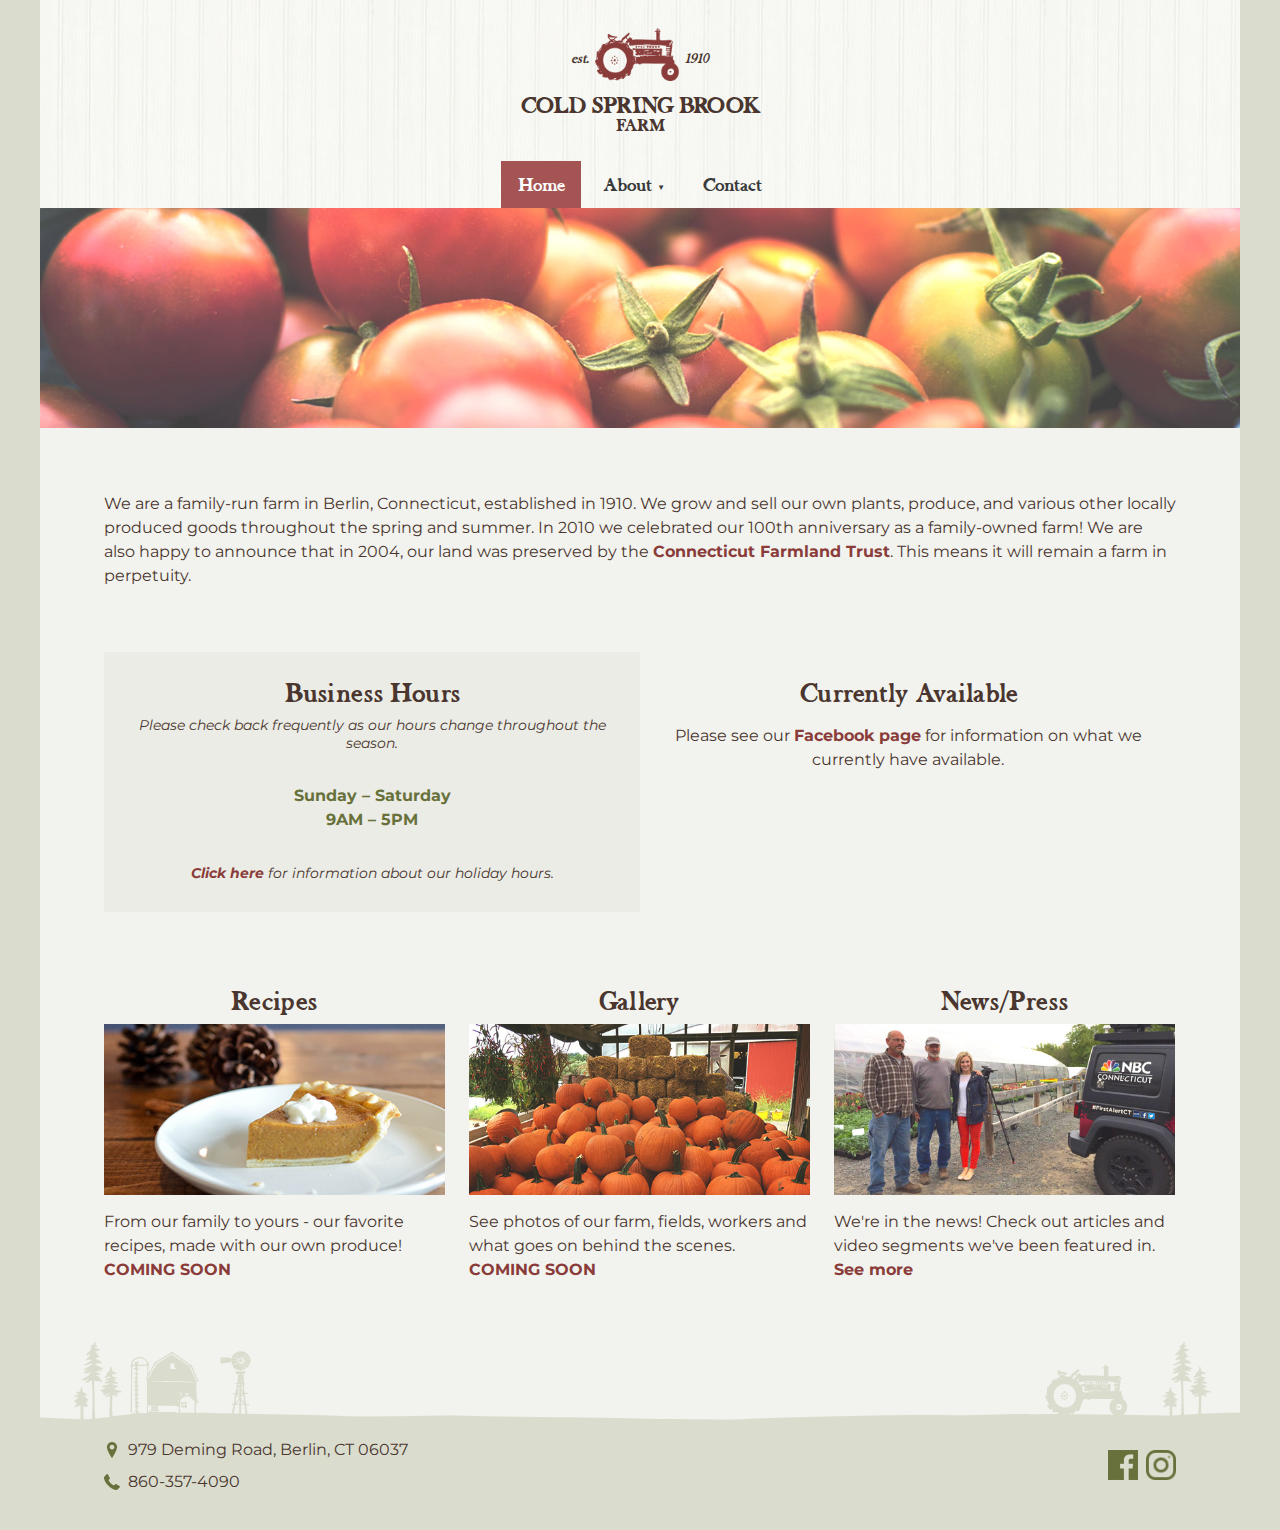
<file: index.html>
<!DOCTYPE html>
<html lang="en">
<head>
	<meta charset="UTF-8">
	<title>Cold Spring Brook Farm, Inc.</title>
	<meta name="description" content="Family-run farm in Berlin, Connecticut">
	<meta name="viewport" content="width=device-width, initial-scale=1">
	<link href="https://fonts.googleapis.com/css?family=Montserrat" rel="stylesheet">
	<link rel="stylesheet" href="css/styles.css">
	<script src="js/script.js"></script>
</head>

<body class="home">
	<header>
		<span class="logo">
			<a href="index.html">
				<span class="est">est.</span>
				<img src="images/layout/tractor.png" alt="Cold Spring Brook Farm Logo">
				<span class="est">1910</span><br>
				<span class="name">Cold Spring Brook</span><br>
				<span class="subtext">Farm</span>
			</a>
		</span>
		<nav>
			<ul id="navMenu" class="nav">
				<li class="active"><a href="index.html">Home</a></li>
				<li class="dropmenu"><a href="#">About <span class="arrow-down">&#9660;</span></a>
					<ul id="dropAbout" class="dropdown">
						<li><a href="about/farm.html">Our Farm</a></li>
						<!--<li><a href="about/growing-process.html">Our Growing Process</a></li>-->
						<!--<li><a href="about/partners.html">Our Partners</a></li>-->
						<li><a href="about/news-press.html">News/Press</a></li>
				   </ul>
				</li>
				<!--<li class="dropmenu"><a href="#">What We Sell <span class="arrow-down">&#9660;</span></a>-->
					<!--<ul id="dropSell" class="dropdown">-->
						<!--<li><a href="what-we-sell/produce.html">Produce</a></li>-->
						<!--<li><a href="what-we-sell/flowers.html">Flowers</a></li>-->
						<!--<li><a href="what-we-sell/specialty-items.html">Specialty Items</a></li>-->
						<!--<li><a href="what-we-sell/gift-certificates.html">Gift Certificates</a></li>-->
				   <!--</ul>-->
				<!--</li>-->
				<!--<li class="dropmenu"><a href="#">Farm To Fork <span class="arrow-down">&#9660;</span></a>
					<ul id="dropFork" class="dropdown">
						<li><a href="farm-to-fork/recipes.html">Recipes</a></li>
						<li><a href="farm-to-fork/how-to-prepare.html">How to Prepare Produce</a></li>
						<li><a href="farm-to-fork/growing-tips.html">Growing Tips</a></li>
				   </ul>
				</li>-->
				<!--<li><a href="gallery.html">Gallery</a></li>-->
				<li><a href="contact.html">Contact</a></li>
			</ul>
			<a href="javascript:void(0);" id="responsive-icon" class="responsive-icon" onclick="responsiveMenu()">&#9776;</a>
		</nav>
	</header>
	
	<article class="hero-home"></article>
	<main>
		<article class="intro">We are a family-run farm in Berlin, Connecticut, established in 1910. We grow and sell our own plants, produce, and various other locally produced goods throughout the spring and summer. In 2010 we celebrated our 100th anniversary as a family-owned farm! We are also happy to announce that in 2004, our land was preserved by the <a href="http://www.ctfarmland.org/" target="_blank">Connecticut Farmland Trust</a>. This means it will remain a farm in perpetuity.
		<br>
		<!--<p style="font-weight: bold; color: crimson; text-align: center;"><strong style="border-bottom: 1px solid crimson; padding: 0 5em .25em; display: block; margin-bottom: .35em;">ATTENTION</strong>
			We will be closing full time operations on Sunday, October 4th. There will be a limited amount of product available for several weeks after our closing date. Therefore, we intend to open on a part time basis as we see fit. This part time basis will likely include Saturday and Sunday. Please refer to the list of produce below to see what we plan to have available after we close. Thanks!</p>-->
		</article>
		
		<article class="hours-avail">
			<section class="bus-hours">
				<h2>Business Hours</h2>
				<p class="note">Please check back frequently as our hours change throughout the season.</p>
				<p class="hours-open">Sunday – Saturday<br>
				9AM – 5PM</p>
				<!--<p class="hours-closed">CLOSED FOR THE SEASON</p>
				<p>Thank you for your patronage! Please check back soon for our 2020 opening date!</p>-->
				<p class="note"><a href="contact.html">Click here</a> for information about our <span class="nowrap">holiday hours.</span></p>
			</section>
			
			
			<section class="avail">
				<h2>Currently Available</h2>
				<!--<p class="note">as of 9/29/2020</p>-->
				<p>Please see our <a href="https://www.facebook.com/ColdSpringBrookFarmInc/" target="_blank">Facebook page</a> for information on what we currently have available.</p>
				
				<!--<div class="list">
					<ul class="avail-list">
						<li>Apples*</li>
						<li>Beets</li>
						<li>Cabbage</li>
						<li>Cherry Tomatoes</li>
						<li>Collard Greens</li>
						<li>Garlic</li>
					</ul>
					<ul class="avail-list">
						<li>Kale</li>
						<li>Leeks</li>
						<li>Lettuce</li>
						<li>Onions</li>
						<li>Parsley</li>
						<li>Pickling Cucumbers</li>
					</ul>
					<ul class="avail-list">
						<li>Potatoes</li>
						<li>Pumpkins</li>
						<li>Swiss chard</li>
						<li>Tomatoes (hopefully!)</li>
						<li>Winter Squash</li>
					</ul>
				</div>
				<p class="disclaimer">* = locally grown/produced</p>-->
			</section>
		</article>
		
		
		<article class="pillars">
			<section class="first">
				<h2>Recipes</h2>
				<!--<a href="#">--><img src="images/home/recipes.jpg" alt="Recipes"><!--</a>-->
				<p>From our family to yours - our favorite recipes, made with our own produce!
				<br>
				<a href="#">COMING SOON</a></p>
			</section>
			<section class="second">
				<h2>Gallery</h2>
				<!--<a href="gallery.html">--><img src="images/home/gallery.jpg" alt="Gallery"><!--</a>-->
				<p>See photos of our farm, fields, workers and what goes on behind the scenes.
				<br>
				<a href="#">COMING SOON</a></p>
			</section>
			<section class="third">
				<h2>News/Press</h2>
				<a href="about/news-press.html"><img src="images/home/news-press.jpg" alt="News/Press"></a>
				<p>We're in the news! Check out articles and video segments we've been featured in.<br>
				<a href="about/news-press.html">See more</a></p>
			</section>
		</article>
		
	</main>
	<footer>
		<section class="contact">
			<p><a href="contact.html"><img class="pin" src="images/layout/pin.png" alt="location"> 979 Deming Road, Berlin, CT 06037</a></p>
			<p><a href="tel:860-357-4090"><img class="phone" src="images/layout/phone.png" alt="phone"> 860-357-4090</a></p>
		</section>
		<section class="social">
			<a href="https://www.facebook.com/ColdSpringBrookFarmInc/" target="_blank"><img src="images/layout/fb.png" alt="Facebook"></a><a href="https://www.instagram.com/ColdSpringBrookFarm/" target="_blank"><img src="images/layout/ig.png" alt="Instagram"></a>
		</section>
	</footer>
	
</body>
</html>
</file>
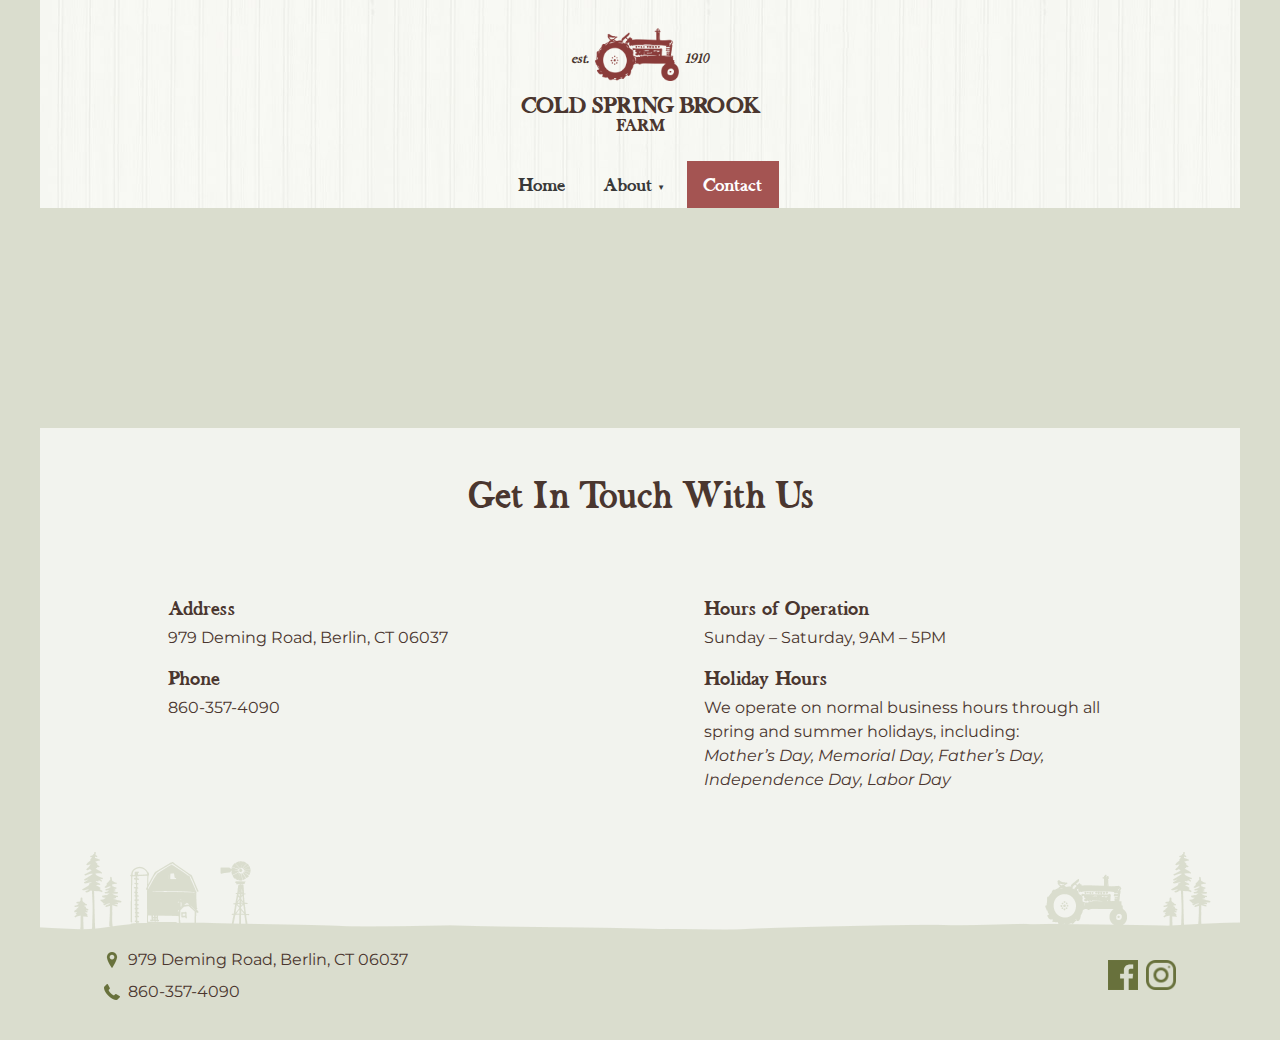
<file: contact.html>
<!DOCTYPE html>
<html lang="en">
<head>
	<meta charset="UTF-8">
	<title>Contact | Cold Spring Brook Farm, Inc.</title>
	<meta name="description" content="Contact Cold Spring Brook Farm">
	<meta name="viewport" content="width=device-width, initial-scale=1">
	<link href="https://fonts.googleapis.com/css?family=Montserrat" rel="stylesheet">
	<link rel="stylesheet" href="css/styles.css">
	<script src="js/script.js"></script>
</head>

<body class="contact">
	<header>
		<span class="logo">
			<a href="index.html">
				<span class="est">est.</span>
				<img src="images/layout/tractor.png" alt="Cold Spring Brook Farm Logo">
				<span class="est">1910</span><br>
				<span class="name">Cold Spring Brook</span><br>
				<span class="subtext">Farm</span>
			</a>
		</span>
		<nav>
			<ul id="navMenu" class="nav">
				<li><a href="index.html">Home</a></li>
				<li class="dropmenu"><a href="#">About <span class="arrow-down">&#9660;</span></a>
					<ul id="dropAbout" class="dropdown">
						<li><a href="about/farm.html">Our Farm</a></li>
						<!--<li><a href="about/growing-process.html">Our Growing Process</a></li>-->
						<!--<li><a href="about/partners.html">Our Partners</a></li>-->
						<li><a href="about/news-press.html">News/Press</a></li>
				   </ul>
				</li>
				<!--<li class="dropmenu"><a href="#">What We Sell <span class="arrow-down">&#9660;</span></a>-->
					<!--<ul id="dropSell" class="dropdown">-->
						<!--<li><a href="what-we-sell/produce.html">Produce</a></li>-->
						<!--<li><a href="what-we-sell/flowers.html">Flowers</a></li>-->
						<!--<li><a href="what-we-sell/specialty-items.html">Specialty Items</a></li>-->
						<!--<li><a href="what-we-sell/gift-certificates.html">Gift Certificates</a></li>-->
				   <!--</ul>-->
				<!--</li>-->
				<!--<li class="dropmenu"><a href="#">Farm To Fork <span class="arrow-down">&#9660;</span></a>
					<ul id="dropFork" class="dropdown">
						<li><a href="farm-to-fork/recipes.html">Recipes</a></li>
						<li><a href="farm-to-fork/how-to-prepare.html">How to Prepare Produce</a></li>
						<li><a href="farm-to-fork/growing-tips.html">Growing Tips</a></li>
				   </ul>
				</li>-->
				<!--<li><a href="gallery.html">Gallery</a></li>-->
				<li class="active"><a href="contact.html">Contact</a></li>
			</ul>
			<a href="javascript:void(0);" id="responsive-icon" class="responsive-icon" onclick="responsiveMenu()">&#9776;</a>
		</nav>
	</header>
	
	<article class="hero-contact">
		<iframe class="map" src="https://www.google.com/maps/embed?pb=!1m18!1m12!1m3!1d2981.382040351873!2d-72.72001258410619!3d41.647486979241016!2m3!1f0!2f0!3f0!3m2!1i1024!2i768!4f13.1!3m3!1m2!1s0x89e7b336c32dcd8b%3A0x20a41c608f488819!2s979+Deming+Rd%2C+Berlin%2C+CT+06037!5e0!3m2!1sen!2sus!4v1540688004526" style="border:0" allowfullscreen></iframe>
	</article>
	
	<main>
		<article class="intro"><h1>Get In Touch With Us</h1></article>
		
		<article class="contact">
			<section class="info">
				<h3>Address</h3>
				<p>979 Deming Road, Berlin, CT 06037</p>
				
				<h3>Phone</h3>
				<p>860-357-4090</p>
			</section>
			
			
			<section class="info">
				<h3>Hours of Operation</h3>
				<!--<p>We are currently <strong>closed</strong> for the season.</p>-->
				<p>Sunday – Saturday, 9AM – 5PM</p>
				
				<h3>Holiday Hours</h3>
				<p>We operate on normal business hours through all spring and summer holidays, including:<br>
				<span class="holidays">Mother’s Day, Memorial Day, Father’s Day, Independence Day, Labor Day</span></p>
			</section>
			
			
			<!--
			<section class="form">
				<h3>Send us a message!</h3>
				
				<form action='contact.php' method='post'>   
					<input name="name" placeholder="Name*" type="text" id="name">
					<input name="email" placeholder="E-mail*" type="email" id="email">
					<textarea name="message" placeholder="Message" class="forms" id="message"></textarea>
					<input type="submit" class="" value="Send">
				</form>
			</section>
			-->
			
		</article>
		
	</main>
	<footer>
		<section class="contact">
			<p><a href="contact.html"><img class="pin" src="images/layout/pin.png" alt="location"> 979 Deming Road, Berlin, CT 06037</a></p>
			<p><a href="tel:860-357-4090"><img class="phone" src="images/layout/phone.png" alt="phone"> 860-357-4090</a></p>
		</section>
		<section class="social">
			<a href="https://www.facebook.com/ColdSpringBrookFarmInc/" target="_blank"><img src="images/layout/fb.png" alt="Facebook"></a><a href="https://www.instagram.com/ColdSpringBrookFarm/" target="_blank"><img src="images/layout/ig.png" alt="Instagram"></a>
		</section>
	</footer>	
</body>
</html>
</file>
<file: css/styles.css>
@charset "UTF-8";
/* CSS Document */

/*
This CSS resource incorporates links to font software which is the valuable copyrighted property of Monotype and/or its suppliers. You may not attempt to copy, install, redistribute, convert, modify or reverse engineer this font software. Please contact Monotype with any questions regarding Web Fonts: http://www.fonts.com
*/

/* Reset Styles */
html, body, div, span, applet, object, iframe,
h1, h2, h3, h4, h5, h6, p, blockquote, pre,
a, abbr, acronym, address, big, cite, code,
del, dfn, em, img, ins, kbd, q, s, samp,
small, strike, strong, sub, sup, tt, var,
b, u, i, center,
dl, dt, dd, ol, ul, li,
fieldset, form, label, legend,
table, caption, tbody, tfoot, thead, tr, th, td,
article, aside, canvas, details, embed, 
figure, figcaption, footer, header, hgroup, 
menu, nav, output, ruby, section, summary,
time, mark, audio, video {
	margin: 0;
	padding: 0;
	border: 0;
	font-size: 100%;
	font: inherit;
	vertical-align: baseline;
}
article, aside, details, figcaption, figure,
footer, header, hgroup, menu, nav, section { 
    display:block;
}

@font-face{
	font-family:"Farmhouse W05 Regular";
	src:url("../fonts/776f4199-b33a-4548-92fe-d079549097b0.eot?#iefix");
	src:url("../fonts/776f4199-b33a-4548-92fe-d079549097b0.eot?#iefix") format("eot"),
		url("../fonts/ce67e8fa-bf28-4c2b-874b-b306c3f9a82c.woff2") format("woff2"),
		url("../fonts/b06f6577-bb62-4e13-a3a8-194350a42c73.woff") format("woff"),
		url("../fonts/c1491b64-5f00-4cb0-8670-b647fb1ebbb9.ttf") format("truetype");
}

/* Desktop/Basic Styles */	
body {
	font-family: 'Montserrat', serif;
	line-height: 1.5em;
	margin: 0;
	color: #4a362f;
	background-color: #daddce;
}
h1, h2, h3, h4 {
	font-family: 'Farmhouse W05 Regular', serif;
	font-weight: normal;
	margin: 0;
}
h1 { 
	font-size: 2.75em;
	line-height: 1em;
	margin: .25em 0;
}
h2 {
	font-size: 2em;
	line-height: 1em;
	margin: .25em 0;
}
h3 {
	font-size: 1.5em;
	line-height: 1em;
	margin: .25em 0;
}
p {
	display: block;
	margin: 1em 0;
}
p.note {
	font-style: italic;
	margin-top: 0;
	font-size: .9em;
	line-height: 1.25em;
}
p.disclaimer {
	font-style: italic;
	margin-top: 0;
	font-size: .8em;
	clear: both;
}
a { color: #8a3c3a; font-weight: bold; text-decoration: none; }
a:hover { color: #9a4947; }
header {
	background: url(../images/layout/wainscoting-bg.jpg) repeat;
	font-family: 'Farmhouse W05 Regular', serif;
	margin: 0 auto;
	max-width: 1200px;
}
#banner {
	background-color: #899550;
	color: #ffffff;
	font-family: 'Montserrat', serif;
	font-weight: 600;
	line-height: 1.5em;
	text-align: center;
	padding: .25em 0;
}
header a:link {	font-weight: normal; text-decoration: none; }
.logo {
	display: block;
	font-size: 1.75em;
	line-height: .65em;
	margin: 0 auto;
	padding: 1em 1em;
	text-align: center;
	text-transform: uppercase;
}
.logo .name { display: inline-block; margin-top: .25em; }
.logo .subtext { font-size: .75em; }
.logo img {
	display: inline-block;
	width: 3em;
	margin: 0 auto .25em;
	vertical-align: middle;
}
.logo .est {
	display: inline-block;
	font-size: .6em;
	font-style: italic;
	text-transform: none;
} 
.logo a { color: #4a362f; }
nav { font-size: 1.4em; }
.nav { list-style: none; text-align: center; }
.nav li { display: inline-block; position: relative; }
.nav li.active, .nav li.active a { background-color: #a45452; color: #ffffff !important; }
.nav li a { 
	display: block;
	color: #393939;
	padding: .5em .75em;
	text-align: left;
}
.nav li:hover ul {
	display: block;
	position: absolute;
	top: auto;
	left: 0;
	height: auto;
}
.nav .dropmenu .dropdown a:hover { background-color: #9a4947; }
.nav li.dropmenu:hover a,
.nav a:hover a, .nav:hover .dropdown { background-color: #8a3c3a; color: #ffffff; }
li a:hover,
.nav .dropdown a:hover { color: #ffffff !important; background-color: #9a4947;}
.nav .dropdown,
ul li:hover ul li .dropdown {
	display: none;
	min-width: 240px;
	overflow: visible;
}
.nav .dropdown li { display: block; }
.arrow-down {
	display: inline-block;
	font-size: .35em;
	vertical-align: middle;
	line-height: 1em;
}
.responsive-icon { display: none; }
.center { text-align: center; }
.strong { font-weight: 900; }
.nowrap { white-space: nowrap; }
main {
	background: url("../images/layout/footer.png") no-repeat bottom left;
	background-color: #f2f3ee;
	margin: 0 auto;
	max-width: 1200px;
	overflow: hidden;
	padding-bottom: 100px;
}
article {
	clear: both;
	padding: 2em 4em;
	overflow: hidden;
}
section {
	box-sizing: border-box;
}
article.hero-home {
	background: url(../images/home/hero-home.jpg) no-repeat center center;
	background-color: #f2f3ee;
	height: 220px;
	padding: 0;
	max-width: 1200px;
	margin: 0 auto;
}
article.hero-contact {
	height: 220px;
	padding: 0;
	max-width: 1200px;
	margin: 0 auto;
}
article.hero-contact iframe {
	height: 220px;
	width: 1200px;
	margin: 0 auto;
}
article.intro { padding-top: 2em; text-align: center; }
article.alert { background-color: #CC0000; color: #fff; text-align: center; padding: 1em 4em .5em; max-width: 1200px; margin: 0 auto; box-sizing: border-box; }
body.home article.intro { padding-top: 4em; padding-bottom: 4em; text-align: left; }
article.hours-avail { padding-top: 0; }
article.hours-avail section { display: table-cell; text-align: center; padding: 1em 2em; }
section.bus-hours { width: 50%; background-color: #ebece5;}
p.hours-open { color: #68713c; font-weight: bold; margin: 2em 0; }
p.hours-closed { color: #8a3c3a; font-weight: bold; margin: 2em 0; }
section.avail { width: 50%; overflow: hidden; }
section.avail div.list { overflow: hidden; margin-bottom: 1em; }
ul.avail-list {
	box-sizing: border-box;
	float: left;
	list-style-type: none;
	padding: 0 1em;
	text-align: center;
	width: auto;
	min-width: 32%;
	max-width: 50%;
}
article.pillars section { float: left; width: 33.3%; text-align: center; }
article.pillars section img { width: 100%; }
article.pillars section p { text-align: left; margin-top: .5em; }
article.pillars .first { padding: 0 1em 0 0; }
article.pillars .second { padding: 0 .5em; }
article.pillars .third { padding: 0 0 0 1em; }

/* CONTACT PAGE */
body.contact section { float: left; padding: 0; }
body.contact .contact .info { width: 50%; padding: 0 2em 0 4em; box-sizing: border-box; }
body.contact .contact .info p { margin-top: 0; }
body.contact .holidays { font-style: italic; }
body.contact .contact .form { float: right; width: 50%; padding: 0 4em 0 2em; box-sizing: border-box; }

body.contact input[type=text],
body.contact input[type=email],
body.contact textarea {
	display: block;
	width: 100%;
	margin-bottom: .5em;
	padding: .5em;
	font-family: 'Montserrat', serif;
	font-size: 1em;
}
body.contact input[type=text],
body.contact input[type=email] {
	height: 2em;
	box-sizing: border-box;
	background-color: #f2f3ee;
	border: 1px solid #68713c;
}
body.contact textarea {
	height: 12em;
	box-sizing: border-box;
	background-color: #f2f3ee;
	border: 1px solid #68713c;
}
body.contact input[type=submit] {
	font-family: 'Montserrat', serif;
	font-size: 1em;
	height: 2em;
	color: #68713c;
	background-color: #f2f3ee;
	border: 1px solid #68713c;
}
::placeholder { color: #68713c; font-style: italic; }
::-webkit-input-placeholder { color: #68713c; font-style: italic; }
::-moz-placeholder { color: #68713c; font-style: italic; }
:-ms-input-placeholder { color: #68713c; font-style: italic; }
:-moz-placeholder { color: #68713c; font-style: italic; }
#contactSent {
	float: right;
	line-height: 2em;
	font-style: italic;
	color: green;
}

/* ABOUT OUR FARM PAGE */

body.our-farm article.about h1 { text-align: center; }
body.our-farm .history { padding-top: 1em; }

/* NEWS/PRESS PAGE */
article.hero-news-press {
	background: url(../images/about/news-press/hero-news.jpg) no-repeat left center;
	background-color: #f2f3ee;
	height: 220px;
	padding: 0;
	max-width: 1200px;
	margin: 0 auto;
}
.news-segment { display: inline-flex; padding: 1em 4em; }
.news-segment .photo { width: 40%; padding: 0 1em 0 0; box-sizing: border-box; }
.news-segment .photo img { width: 100%; }
.news-segment .info { width: 60%; padding: 0 0 0 1em; box-sizing: border-box; }


/* ABOUT OUR FARM PAGE */
article.hero-our-farm {
	background: url(../images/about/our-farm/hero-our-farm.jpg) no-repeat center center;
	background-color: #f2f3ee;
	height: 220px;
	padding: 0;
	max-width: 1200px;
	margin: 0 auto;
}
body.our-farm section.our-farm { padding-top: 0; padding-bottom: 1em; }
.gallery { padding-top: 2em; width: 100%; }
.gallery img { width: 20%; box-sizing: border-box; padding-right: .5em; }

/* FLOWERS PAGE */
article.hero-flowers {
	background: url(../images/what-we-sell/flowers/hero-flowers.jpg) no-repeat left center;
	background-color: #f2f3ee;
	height: 220px;
	padding: 0;
	max-width: 1200px;
	margin: 0 auto;
}
.flower { padding: 1em 4em; }
.flower .photo { padding: 0 2em 0 0; box-sizing: border-box; float: left; }
.flower .info { box-sizing: border-box; overflow: hidden; }

#myBtnContainer { margin-top: 3em; margin-bottom: 2em; }
/* FILTER */
body.flowers .filterDiv { display: none; }

/* The "show" class is added to the filtered elements */
body.flowers .show { display: block; }

/* Style the buttons */
body.flowers .btn {
  border: none;
  outline: none;
  padding: 5px 8px;
  color: #4a362f;
  background-color: #f2f3ee;
  cursor: pointer;
  font-family: 'Montserrat', serif;
  font-size: 1em;
}
body.flowers .btn:hover { color: #8a3c3a; }
body.flowers .btn.filter-active { color: #ffffff; background-color: #8a3c3a; }
section.backtotop { padding: 1em 2em; text-align: center; }


/* Fancybox Thumbnails */
@media all and (min-width: 768px) {
  .fancybox-thumbs {
    top: auto;
    width: auto;
    bottom: 0;
    left: 0;
    right : 0;
    height: 95px;
    padding: 10px 10px 5px 10px;
    box-sizing: border-box;
    background: rgba(0, 0, 0, 0.3);
  }
  
  .fancybox-show-thumbs .fancybox-inner {
    right: 0;
    bottom: 95px;
  }
}

/* FOOTER */
footer {
	background-color: #daddce;
	box-sizing: border-box;
	min-height: 100px;
	max-width: 1200px;
	margin: 0 auto;
	position: relative;
	padding: 0 4em 2em 4em;
}
footer a, footer a:hover { color: #4a362f; font-weight: normal; }
footer section { float: left; padding: 0; }
footer section.contact { float: left; }
footer section.contact p { margin: .5em 0; }
footer section.contact img { width: 1em; vertical-align: middle; margin-right: .25em;}
footer section.social { float: right; padding-top: 1.25em; }
footer section.social img { width: 30px; margin-left: .5em; line-height: 60px; }



/* Strictly desktop-only styles */
@media (min-width: 769px) {
/* Show the dropdown menu when the user moves the mouse over the dropdown button */
  .dropdown:hover .dropdown-content { display: block; }
}

@media screen and (max-width: 768px) {

  .logo {
	display: block;
	float: left;
	font-size: 1em;
	line-height: .65em;
	margin: 0 auto;
	padding: 1em 1em;
	text-align: center;
	text-transform: uppercase;
  }
  .logo .subtext { font-size: .75em; }
  .logo img {
  	display: inline-block;
	width: 3em;
	margin: 0 auto .25em;
	vertical-align: middle;
  }
  .logo .est {
  	display: inline-block;
	font-size: .6em;
	font-style: italic;
	text-transform: none;
  } 
  .logo a { color: #4a362f; }
  
  h1 { font-size: 2.25em; }
  h2 { font-size: 1.75em; }
  h3 { font-size: 1.25em; }
  p { display: block; }
  
  header { background: url(../images/layout/wainscoting-bg.jpg) repeat; height: 100px; }
  .nav li { display: none; }
  .responsive-icon {
  	color: #8a3c3a;
	position: absolute;
	display: block;
	font-size: 1.25em;
	padding: 37px 37px;
	right: 0;
	top: 0px;
  }
  .responsive-icon:hover { color: #8a3c3a; }
  .nav.responsive {
  	position: relative;
	clear: left;
	float: none;
	overflow: visible;
  }
  .responsive-icon.responsive { color: #ffffff; background-color: #8a3c3a; }
  #navMenu.responsive li { display: block; }
  #navMenu.responsive a { float: none; display: block; text-align: left; }
  #navMenu.responsive .dropmenu {float: none; padding: 0 !important; }
  #navMenu.responsive .dropdown {position: relative; top: 0; }
  #navMenu.responsive .dropdown a { padding: 15px 20px 15px 35px; background-color: #9a4947; }
  #navMenu.responsive .dropmenu { display: block; width: 100%; text-align: left;}
  #navMenu.responsive a,
  #navMenu.responsive .dropdown-content:hover .dropbtn,
  .dropdown .dropbtn { background-color: #8a3c3a; color: #ffffff!important; }
  .drop-active { background-color: #2f3335 !important; }
  .show {display:block;}
  
  article.hero-home {
	background: url(../images/home/hero-home.jpg) no-repeat center center;
    background-size: auto 125px;
	background-color: #f2f3ee;
	height: 100px;
  }
  article { padding: 0; }
  article.intro { padding: 2em; }
  section { padding: 2em; }
  article.hours-avail section { display: block; }
  section.bus-hours {
  	width: 100%;
	box-sizing: border-box;
	padding-top: 1em;
	padding-bottom: 1em;
  }
  section.avail {
  	display: table-cell;
	padding-top: 1em;
	width: 100%;
  }
  ul.avail-list { width: auto; min-width:  33%; }
  article.pillars section { width: 100%; }
  article.pillars section.first { padding: 1em 2em; }
  article.pillars section.second { padding: 1em 2em; }
  article.pillars section.third { padding: 1em 2em; }
  
  /* CONTACT PAGE */
  body.contact .contact .info { width: 100%; padding: 0 2em; }
  body.contact .contact .form { float: none; width: 100%; padding: 1em 2em 4em 2em; clear: both; }
  
  /* NEWS/PRESS PAGE */
  article.hero-news-press {
	background: url(../images/about/news-press/hero-news.jpg) no-repeat left center;
    background-size: auto 125px;
	background-color: #f2f3ee;
	height: 100px;
  }
  .news-segment  { padding: 2em; display: block; }
  .news-segment .photo { width: 100%; padding: 0; box-sizing: border-box; }
  .news-segment .info { width: 100%; padding: 1em 0 0 0; box-sizing: border-box; }
  
  /* ABOUT OUR FARM PAGE */
  .gallery img { width: 50%; box-sizing: border-box; padding-right: .5em; }
  
  /* FLOWERS PAGE */
  article.hero-flowers {
	background: url(../images/what-we-sell/flowers/hero-flowers.jpg) no-repeat left center;
	background-color: #f2f3ee;
	height: 100px;
  }
  .flower { display: block; padding: 1em 2em 1em; }
  .flower .photo { width: 100%; box-sizing: border-box; padding-right: 0 !important; }
  .flower .photo img { width: 100%; }
  .flower .info { width: 100%; float: none; padding: 0 0 1em 0; box-sizing: border-box; }
  
  /* Style the buttons */
  body.flowers .btn {
    border: none;
    outline: none;
    padding: 5px 8px;
    color: #4a362f;
    background-color: #f2f3ee;
    cursor: pointer;
    font-family: 'Montserrat', serif;
    font-size: 1em;
	display: block;
	margin: 0 auto;
  }
  body.flowers .btn.active {
	margin: 0 auto !important;
  }
  body.flowers .btn.active:hover { color: #ffffff; }


  footer section { float: none; }
  footer section.contact { width: 100%; text-align: center; float: none; }
  footer section.social { width: 100%; text-align: center; margin-top: .75em; float: none; padding-top: 0; }
}

@media screen and (max-width: 985px) {
  ul.avail-list { width: auto; min-width:  50%; }
}

@media screen and (max-width: 438px) {
  ul.avail-list { width: auto; min-width: 100%; }
}
</file>
